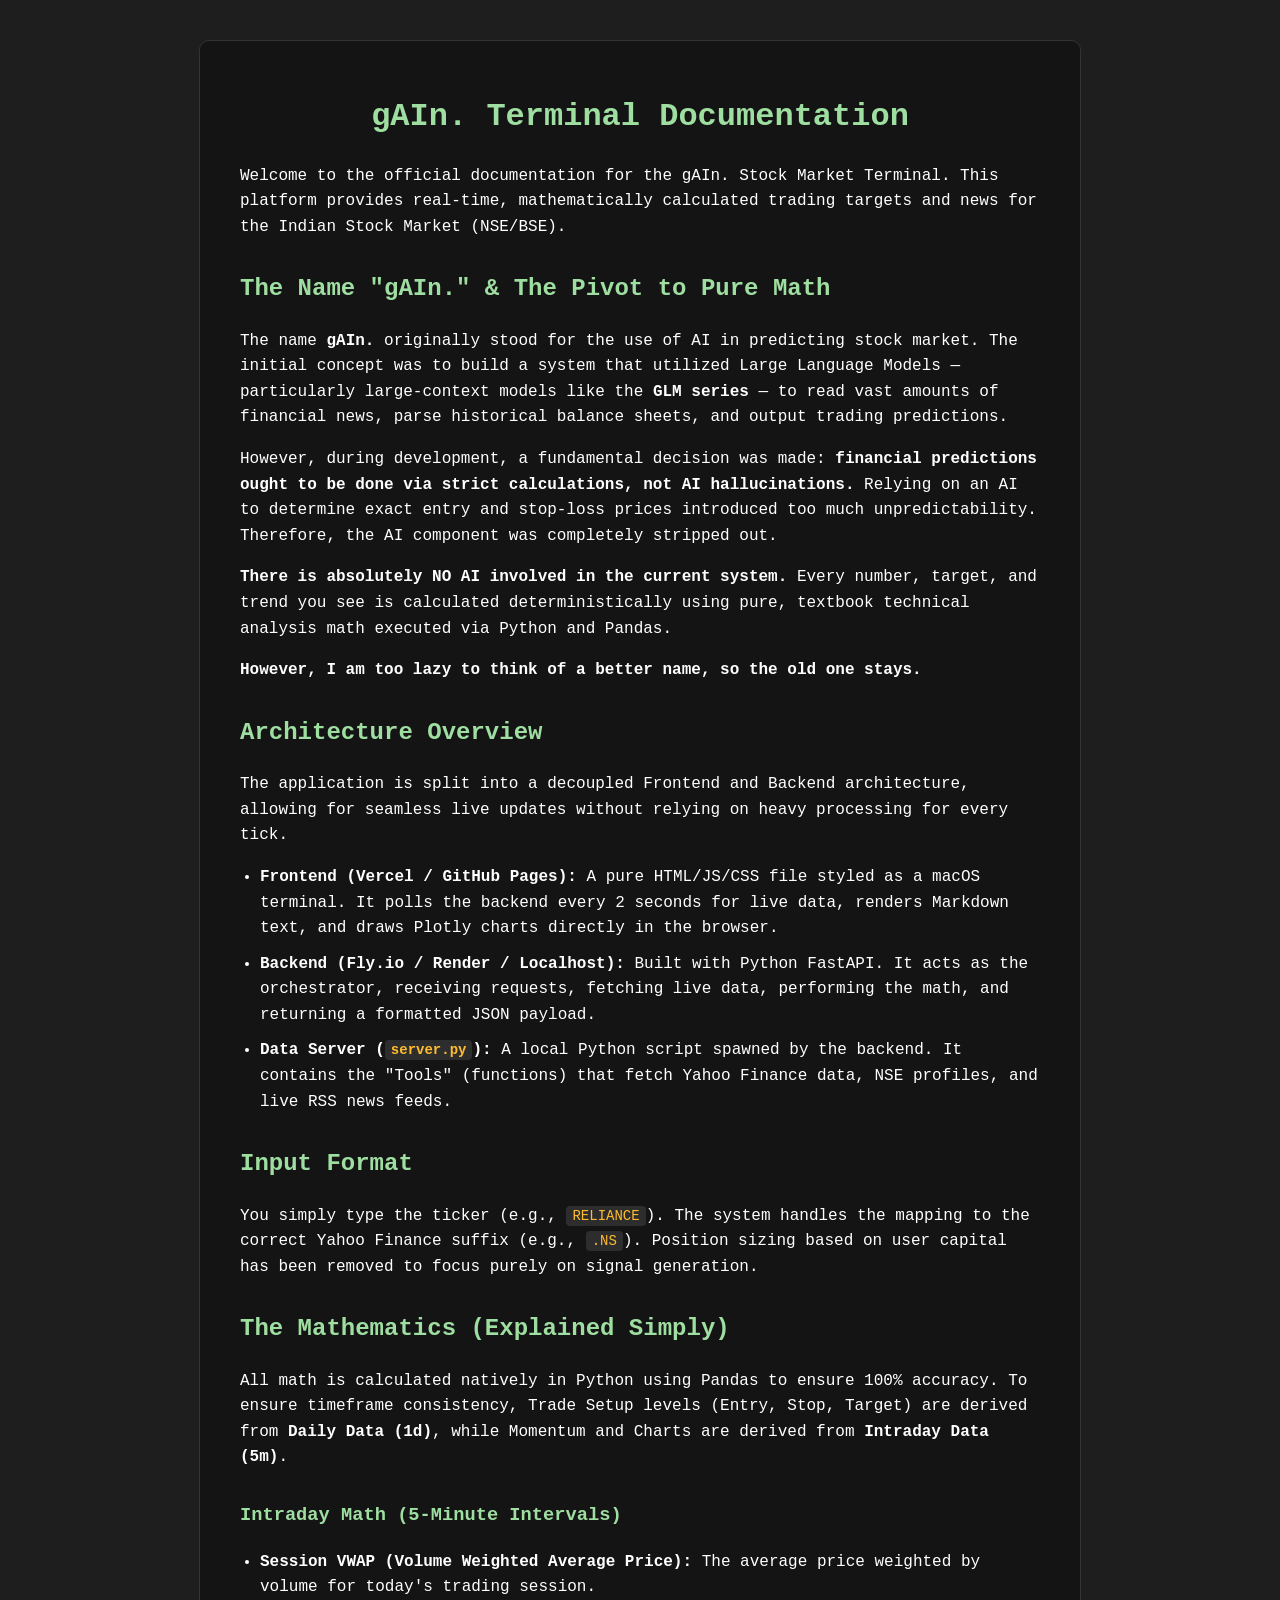
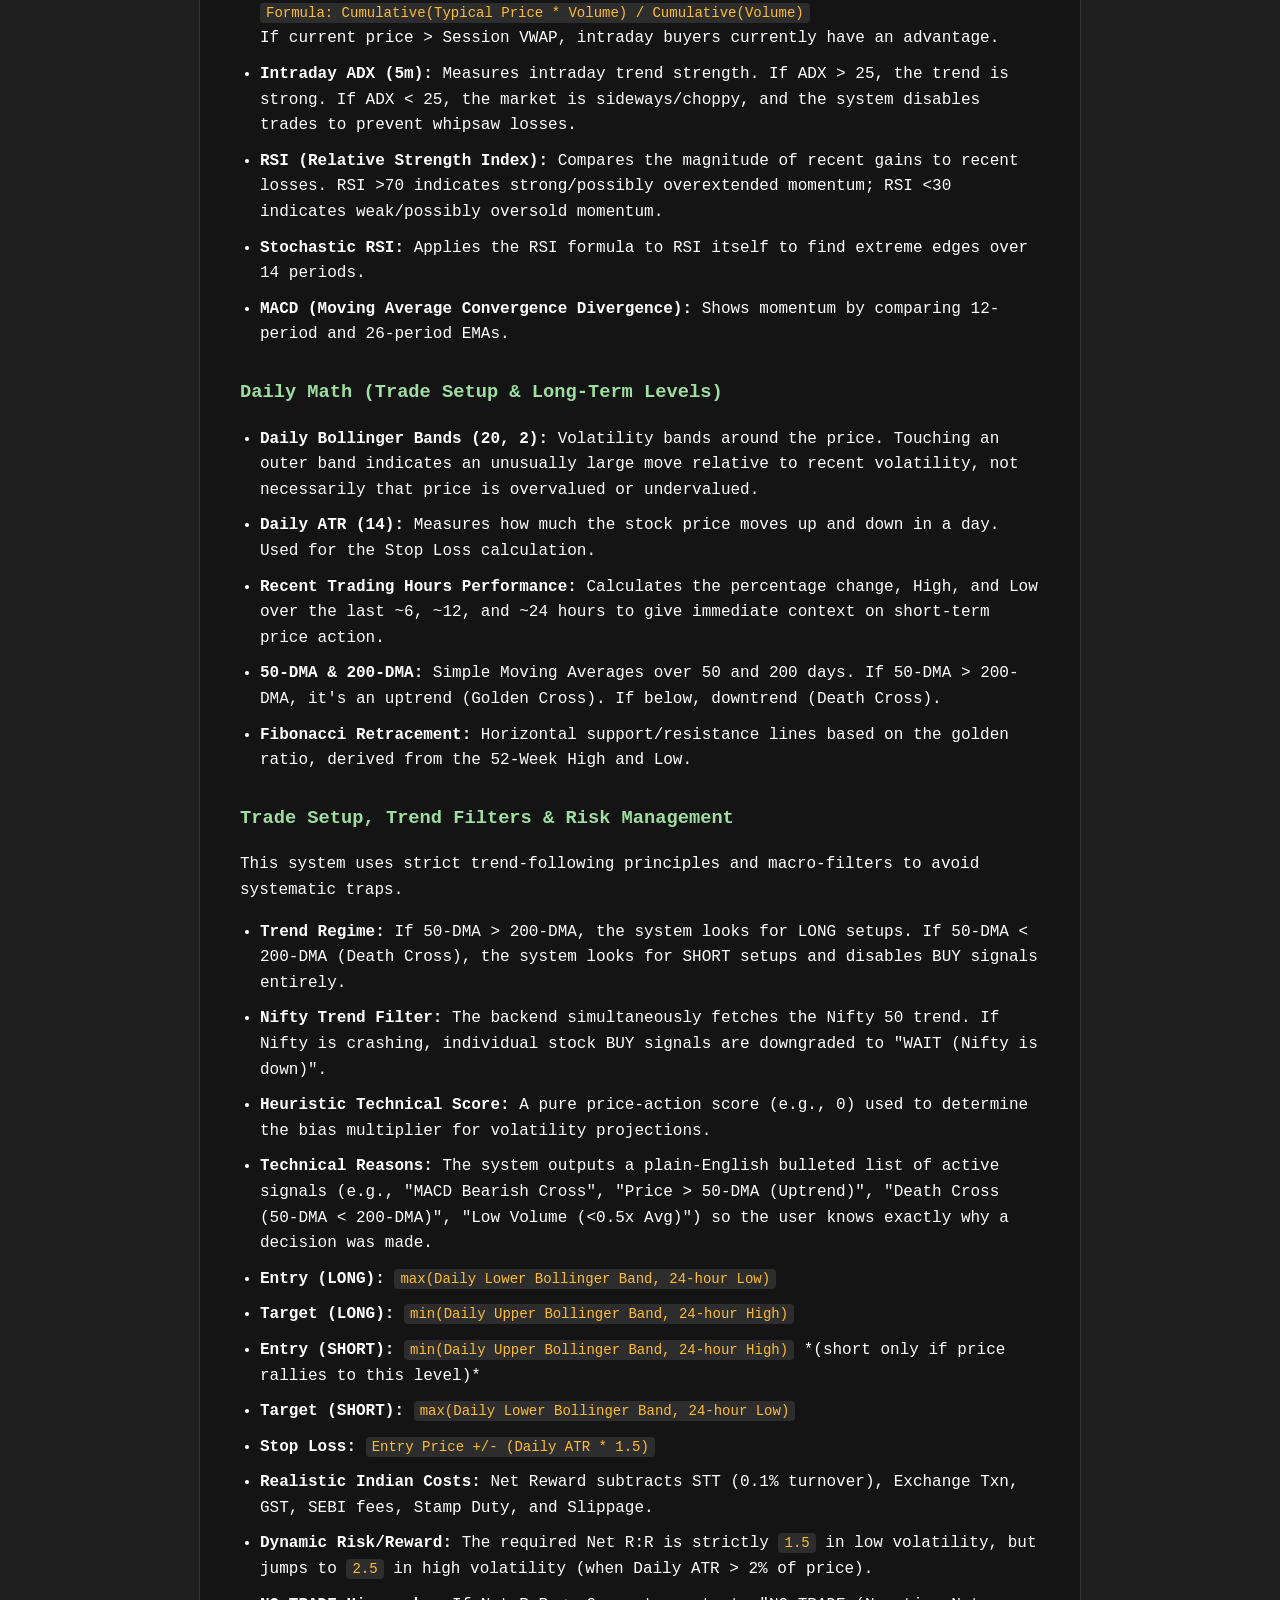
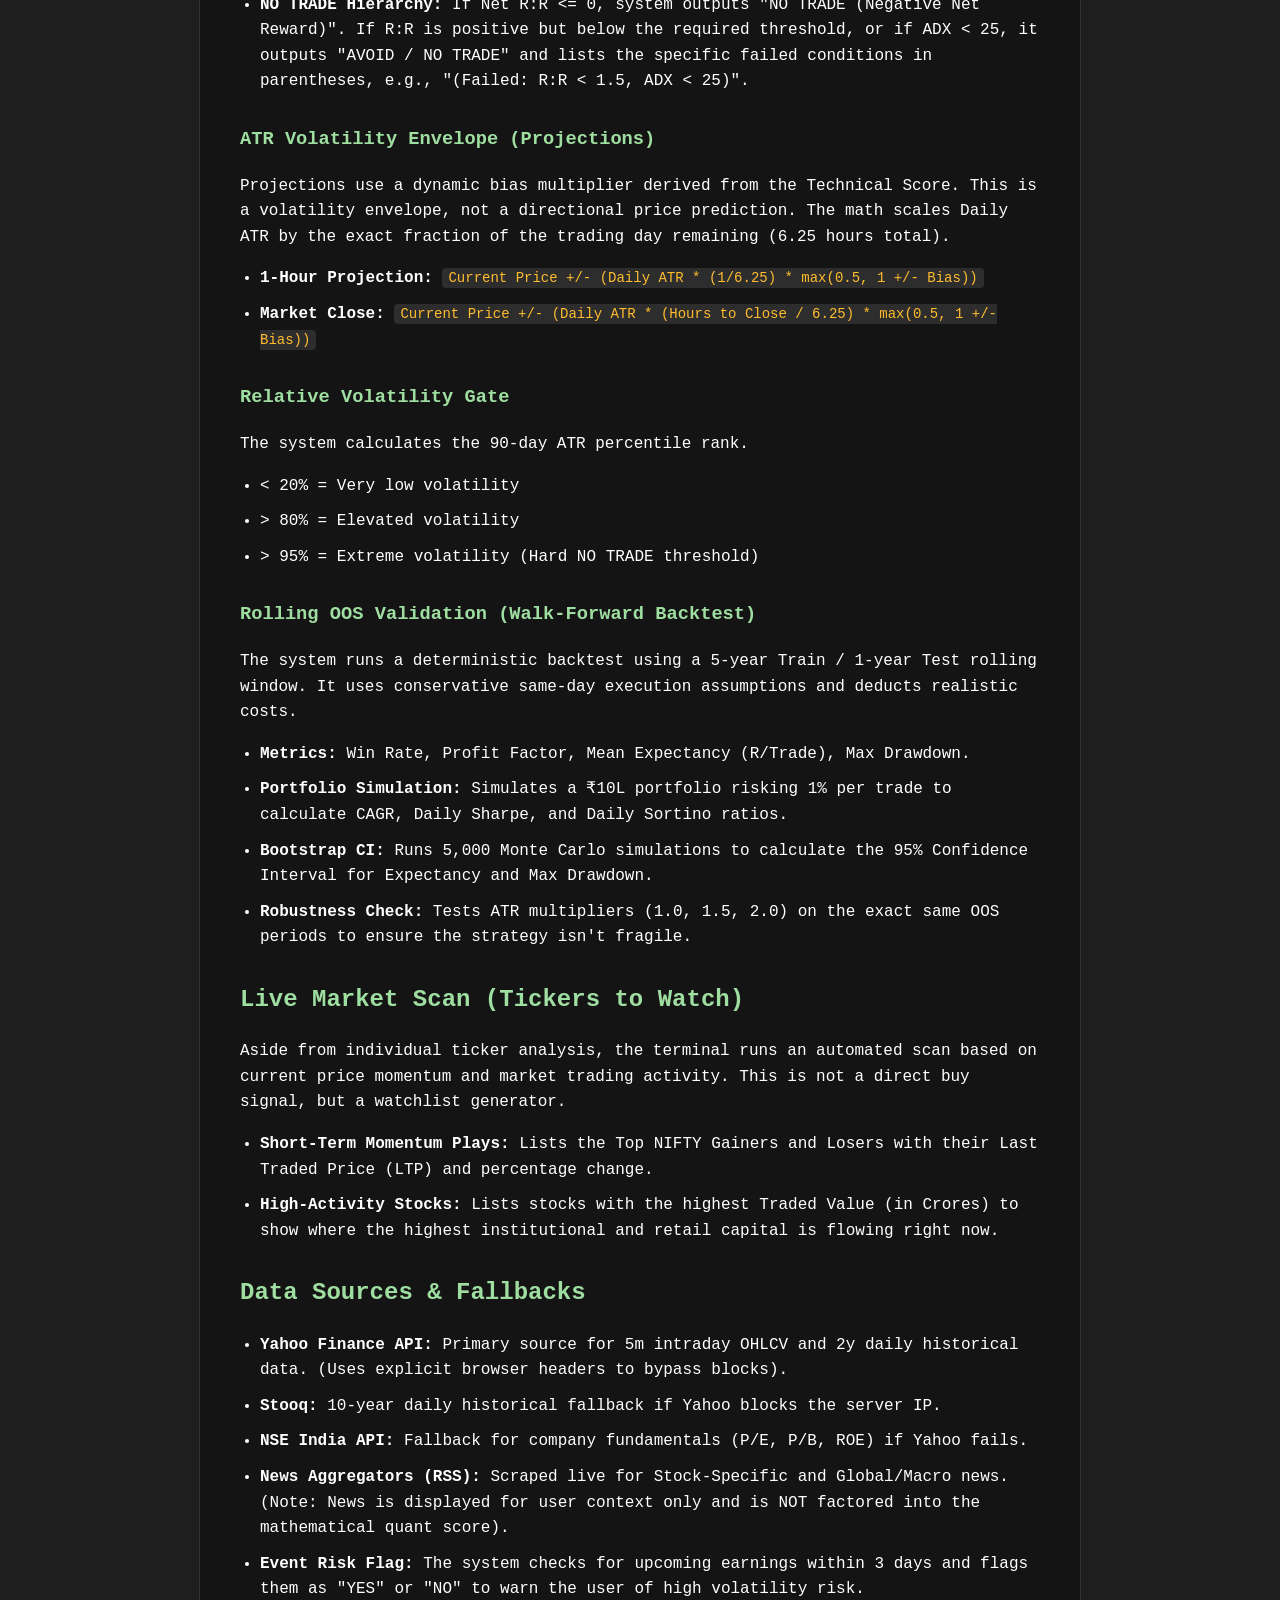
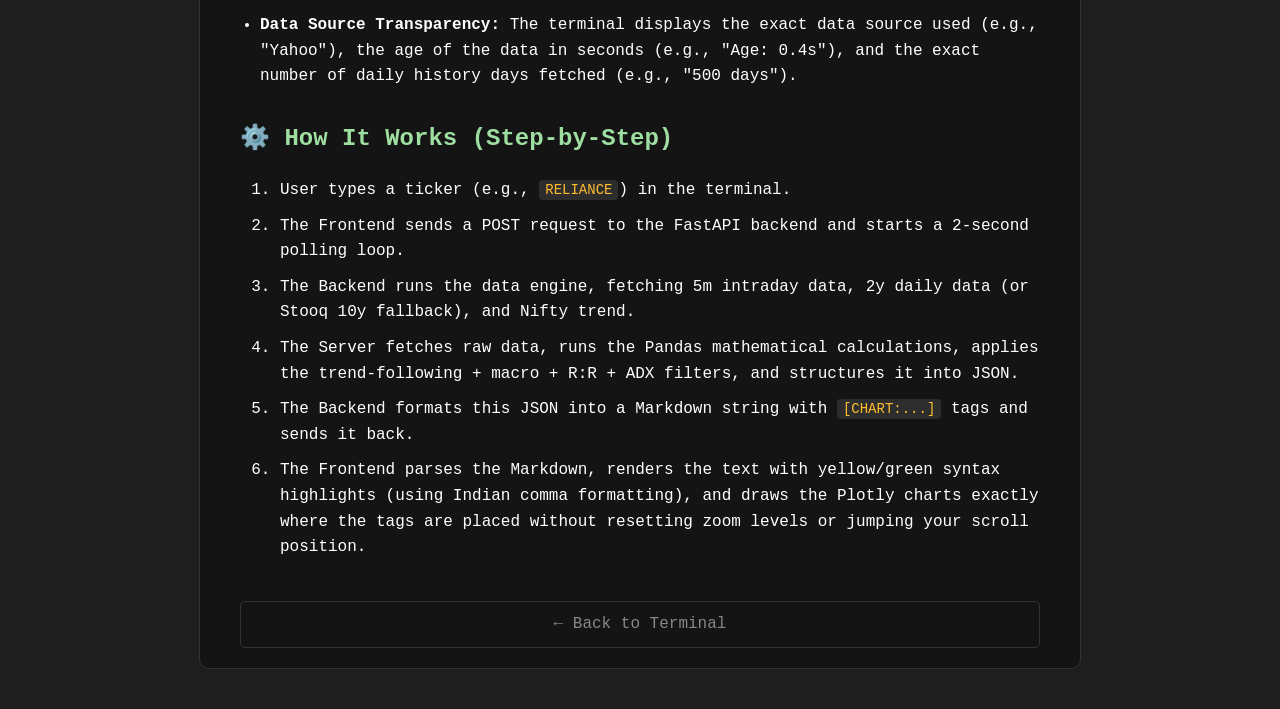
<file: documentation.html>
<!DOCTYPE html>
<html lang="en">
<head>
    <meta charset="UTF-8">
    <meta name="viewport" content="width=device-width, initial-scale=1.0">
    <title>gAIn. - Documentation</title>
<link rel="icon" type="image/x-icon" href="images/favicon.ico">
    <link rel="stylesheet" href="documentation.css">
</head>
<body>
    <div class="container">
        <h1>gAIn. Terminal Documentation</h1>
        <p>Welcome to the official documentation for the gAIn. Stock Market Terminal. This platform provides real-time, mathematically calculated trading targets and news for the Indian Stock Market (NSE/BSE).</p>

        <h2>The Name "gAIn." & The Pivot to Pure Math</h2>
        <p>The name <strong>gAIn.</strong> originally stood for the use of AI in predicting stock market. The initial concept was to build a system that utilized Large Language Models — particularly large-context models like the <strong>GLM series</strong> — to read vast amounts of financial news, parse historical balance sheets, and output trading predictions.</p>
        <p>However, during development, a fundamental decision was made: <strong>financial predictions ought to be done via strict calculations, not AI hallucinations.</strong> Relying on an AI to determine exact entry and stop-loss prices introduced too much unpredictability. Therefore, the AI component was completely stripped out.</p>
        <p><strong>There is absolutely NO AI involved in the current system.</strong> Every number, target, and trend you see is calculated deterministically using pure, textbook technical analysis math executed via Python and Pandas.</p>
        <p><strong>However, I am too lazy to think of a better name, so the old one stays.</strong></p>

        <h2>Architecture Overview</h2>
        <p>The application is split into a decoupled Frontend and Backend architecture, allowing for seamless live updates without relying on heavy processing for every tick.</p>
        <ul>
            <li><strong>Frontend (Vercel / GitHub Pages):</strong> A pure HTML/JS/CSS file styled as a macOS terminal. It polls the backend every 2 seconds for live data, renders Markdown text, and draws Plotly charts directly in the browser.</li>
            <li><strong>Backend (Fly.io / Render / Localhost):</strong> Built with Python FastAPI. It acts as the orchestrator, receiving requests, fetching live data, performing the math, and returning a formatted JSON payload.</li>
            <li><strong>Data Server (<code>server.py</code>):</strong> A local Python script spawned by the backend. It contains the "Tools" (functions) that fetch Yahoo Finance data, NSE profiles, and live RSS news feeds.</li>
        </ul>

        <h2>Input Format</h2>
        <p>You simply type the ticker (e.g., <code>RELIANCE</code>). The system handles the mapping to the correct Yahoo Finance suffix (e.g., <code>.NS</code>). Position sizing based on user capital has been removed to focus purely on signal generation.</p>

        <h2>The Mathematics (Explained Simply)</h2>
        <p>All math is calculated natively in Python using Pandas to ensure 100% accuracy. To ensure timeframe consistency, Trade Setup levels (Entry, Stop, Target) are derived from <strong>Daily Data (1d)</strong>, while Momentum and Charts are derived from <strong>Intraday Data (5m)</strong>.</p>

        <h3>Intraday Math (5-Minute Intervals)</h3>
        <ul>
            <li><strong>Session VWAP (Volume Weighted Average Price):</strong> The average price weighted by volume for today's trading session.<br><code>Formula: Cumulative(Typical Price * Volume) / Cumulative(Volume)</code><br>If current price > Session VWAP, intraday buyers currently have an advantage.</li>
            <li><strong>Intraday ADX (5m):</strong> Measures intraday trend strength. If ADX > 25, the trend is strong. If ADX < 25, the market is sideways/choppy, and the system disables trades to prevent whipsaw losses.</li>
            <li><strong>RSI (Relative Strength Index):</strong> Compares the magnitude of recent gains to recent losses. RSI >70 indicates strong/possibly overextended momentum; RSI <30 indicates weak/possibly oversold momentum.</li>
            <li><strong>Stochastic RSI:</strong> Applies the RSI formula to RSI itself to find extreme edges over 14 periods.</li>
            <li><strong>MACD (Moving Average Convergence Divergence):</strong> Shows momentum by comparing 12-period and 26-period EMAs.</li>
        </ul>

        <h3>Daily Math (Trade Setup & Long-Term Levels)</h3>
        <ul>
            <li><strong>Daily Bollinger Bands (20, 2):</strong> Volatility bands around the price. Touching an outer band indicates an unusually large move relative to recent volatility, not necessarily that price is overvalued or undervalued.</li>
<li><strong>Daily ATR (14):</strong> Measures how much the stock price moves up and down in a day. Used for the Stop Loss calculation.</li>
<li><strong>Recent Trading Hours Performance:</strong> Calculates the percentage change, High, and Low over the last ~6, ~12, and ~24 hours to give immediate context on short-term price action.</li>
            <li><strong>50-DMA & 200-DMA:</strong> Simple Moving Averages over 50 and 200 days. If 50-DMA > 200-DMA, it's an uptrend (Golden Cross). If below, downtrend (Death Cross).</li>
            <li><strong>Fibonacci Retracement:</strong> Horizontal support/resistance lines based on the golden ratio, derived from the 52-Week High and Low.</li>
        </ul>

        <h3>Trade Setup, Trend Filters & Risk Management</h3>
        <p>This system uses strict trend-following principles and macro-filters to avoid systematic traps.</p>
        <ul>
            <li><strong>Trend Regime:</strong> If 50-DMA > 200-DMA, the system looks for LONG setups. If 50-DMA < 200-DMA (Death Cross), the system looks for SHORT setups and disables BUY signals entirely.</li>
<li><strong>Nifty Trend Filter:</strong> The backend simultaneously fetches the Nifty 50 trend. If Nifty is crashing, individual stock BUY signals are downgraded to "WAIT (Nifty is down)".</li>
<li><strong>Heuristic Technical Score:</strong> A pure price-action score (e.g., 0) used to determine the bias multiplier for volatility projections.</li>
<li><strong>Technical Reasons:</strong> The system outputs a plain-English bulleted list of active signals (e.g., "MACD Bearish Cross", "Price > 50-DMA (Uptrend)", "Death Cross (50-DMA < 200-DMA)", "Low Volume (<0.5x Avg)") so the user knows exactly why a decision was made.</li>
            <li><strong>Entry (LONG):</strong> <code>max(Daily Lower Bollinger Band, 24-hour Low)</code></li>
            <li><strong>Target (LONG):</strong> <code>min(Daily Upper Bollinger Band, 24-hour High)</code></li>
            <li><strong>Entry (SHORT):</strong> <code>min(Daily Upper Bollinger Band, 24-hour High)</code> *(short only if price rallies to this level)*</li>
            <li><strong>Target (SHORT):</strong> <code>max(Daily Lower Bollinger Band, 24-hour Low)</code></li>
            <li><strong>Stop Loss:</strong> <code>Entry Price +/- (Daily ATR * 1.5)</code></li>
            <li><strong>Realistic Indian Costs:</strong> Net Reward subtracts STT (0.1% turnover), Exchange Txn, GST, SEBI fees, Stamp Duty, and Slippage.</li>
            <li><strong>Dynamic Risk/Reward:</strong> The required Net R:R is strictly <code>1.5</code> in low volatility, but jumps to <code>2.5</code> in high volatility (when Daily ATR > 2% of price).</li>
<li><strong>NO TRADE Hierarchy:</strong> If Net R:R <= 0, system outputs "NO TRADE (Negative Net Reward)". If R:R is positive but below the required threshold, or if ADX < 25, it outputs "AVOID / NO TRADE" and lists the specific failed conditions in parentheses, e.g., "(Failed: R:R < 1.5, ADX < 25)".</li>
        </ul>

        <h3>ATR Volatility Envelope (Projections)</h3>
        <p>Projections use a dynamic bias multiplier derived from the Technical Score. This is a volatility envelope, not a directional price prediction. The math scales Daily ATR by the exact fraction of the trading day remaining (6.25 hours total).</p>
        <ul>
            <li><strong>1-Hour Projection:</strong> <code>Current Price +/- (Daily ATR * (1/6.25) * max(0.5, 1 +/- Bias))</code></li>
            <li><strong>Market Close:</strong> <code>Current Price +/- (Daily ATR * (Hours to Close / 6.25) * max(0.5, 1 +/- Bias))</code></li>
        </ul>
        
        <h3>Relative Volatility Gate</h3>
        <p>The system calculates the 90-day ATR percentile rank. 
            <ul>
                <li>< 20% = Very low volatility</li>
                <li>> 80% = Elevated volatility</li>
                <li>> 95% = Extreme volatility (Hard NO TRADE threshold)</li>
            </ul>
        </p>

        <h3>Rolling OOS Validation (Walk-Forward Backtest)</h3>
        <p>The system runs a deterministic backtest using a 5-year Train / 1-year Test rolling window. It uses conservative same-day execution assumptions and deducts realistic costs.</p>
        <ul>
            <li><strong>Metrics:</strong> Win Rate, Profit Factor, Mean Expectancy (R/Trade), Max Drawdown.</li>
            <li><strong>Portfolio Simulation:</strong> Simulates a ₹10L portfolio risking 1% per trade to calculate CAGR, Daily Sharpe, and Daily Sortino ratios.</li>
            <li><strong>Bootstrap CI:</strong> Runs 5,000 Monte Carlo simulations to calculate the 95% Confidence Interval for Expectancy and Max Drawdown.</li>
            <li><strong>Robustness Check:</strong> Tests ATR multipliers (1.0, 1.5, 2.0) on the exact same OOS periods to ensure the strategy isn't fragile.</li>
        </ul>

    <h2>Live Market Scan (Tickers to Watch)</h2>
    <p>Aside from individual ticker analysis, the terminal runs an automated scan based on current price momentum and market trading activity. This is not a direct buy signal, but a watchlist generator.</p>
    <ul>
        <li><strong>Short-Term Momentum Plays:</strong> Lists the Top NIFTY Gainers and Losers with their Last Traded Price (LTP) and percentage change.</li>
        <li><strong>High-Activity Stocks:</strong> Lists stocks with the highest Traded Value (in Crores) to show where the highest institutional and retail capital is flowing right now.</li>
    </ul>

    <h2>Data Sources & Fallbacks</h2>
        <ul>
            <li><strong>Yahoo Finance API:</strong> Primary source for 5m intraday OHLCV and 2y daily historical data. (Uses explicit browser headers to bypass blocks).</li>
            <li><strong>Stooq:</strong> 10-year daily historical fallback if Yahoo blocks the server IP.</li>
            <li><strong>NSE India API:</strong> Fallback for company fundamentals (P/E, P/B, ROE) if Yahoo fails.</li>
        <li><strong>News Aggregators (RSS):</strong> Scraped live for Stock-Specific and Global/Macro news. (Note: News is displayed for user context only and is NOT factored into the mathematical quant score).</li>
        <li><strong>Event Risk Flag:</strong> The system checks for upcoming earnings within 3 days and flags them as "YES" or "NO" to warn the user of high volatility risk.</li>
        <li><strong>Data Source Transparency:</strong> The terminal displays the exact data source used (e.g., "Yahoo"), the age of the data in seconds (e.g., "Age: 0.4s"), and the exact number of daily history days fetched (e.g., "500 days").</li>
    </ul>

        <h2>⚙️ How It Works (Step-by-Step)</h2>
        <ol>
            <li>User types a ticker (e.g., <code>RELIANCE</code>) in the terminal.</li>
            <li>The Frontend sends a POST request to the FastAPI backend and starts a 2-second polling loop.</li>
            <li>The Backend runs the data engine, fetching 5m intraday data, 2y daily data (or Stooq 10y fallback), and Nifty trend.</li>
            <li>The Server fetches raw data, runs the Pandas mathematical calculations, applies the trend-following + macro + R:R + ADX filters, and structures it into JSON.</li>
            <li>The Backend formats this JSON into a Markdown string with <code>[CHART:...]</code> tags and sends it back.</li>
            <li>The Frontend parses the Markdown, renders the text with yellow/green syntax highlights (using Indian comma formatting), and draws the Plotly charts exactly where the tags are placed without resetting zoom levels or jumping your scroll position.</li>
        </ol>

        <a href="index.html" class="back-link">← Back to Terminal</a>
    </div>
</body>
</html>
</file>
<file: documentation.css>
body {
    margin: 0;
    padding: 0;
    background-color: #1e1e1e;
    font-family: 'SF Mono', 'Menlo', 'Monaco', 'Courier New', monospace;
    color: #ffffff;
    line-height: 1.6;
}
.container {
    max-width: 800px;
    margin: 40px auto;
    padding: 20px 40px;
    background-color: rgba(20, 20, 20, 0.95);
    border-radius: 10px;
    border: 1px solid #333;
}
h1, h2, h3, h4 {
    color: rgb(159, 222, 161);
    margin-top: 30px;
}
h1 { text-align: center; font-size: 32px; }
p { font-size: 16px; margin-bottom: 15px; }
code {
    background-color: #2d2d2d;
    padding: 2px 6px;
    border-radius: 4px;
    color: #ffbd2e;
    font-size: 14px;
}
pre {
    background-color: #1a1a1a;
    padding: 15px;
    border-radius: 5px;
    border: 1px solid #333;
    overflow-x: auto;
}
pre code {
    background: none;
    color: #aaa;
    padding: 0;
}
ul { padding-left: 20px; }
li { margin-bottom: 10px; }
.back-link {
    display: block;
    text-align: center;
    margin-top: 40px;
    color: #888;
    text-decoration: none;
    border: 1px solid #333;
    padding: 10px;
    border-radius: 5px;
    transition: 0.2s;
}
.back-link:hover {
    color: rgb(59, 219, 107);
    border-color: rgb(59, 219, 107);
}
</file>
